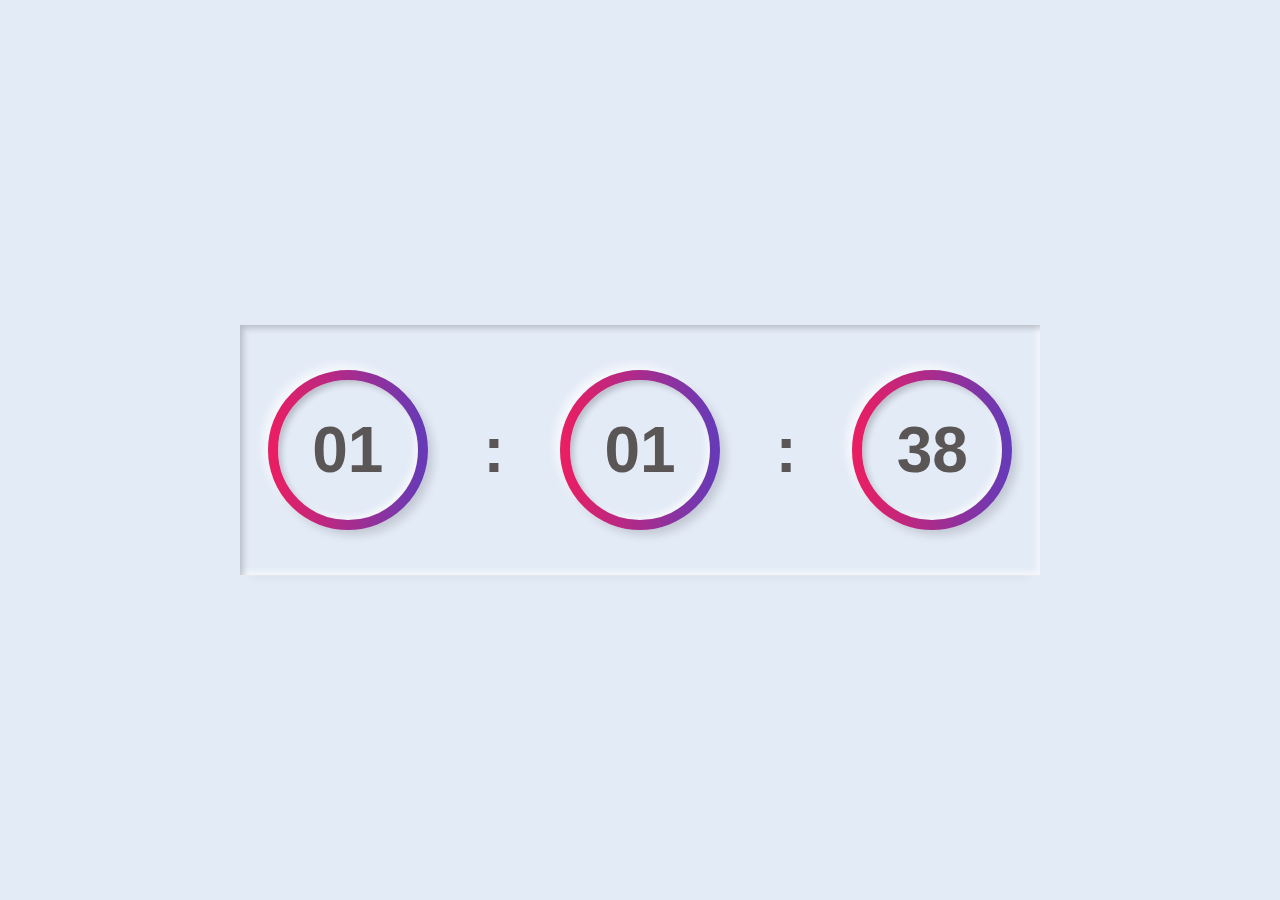
<file: digital_watch/index.html>
<!DOCTYPE html>
<html lang="en">
<head>
    <meta charset="UTF-8">
    <meta name="viewport" content="width=device-width, initial-scale=1.0">
    <title>Document</title>
    <link rel="stylesheet" href="style.css">
    
</head>
<body>
    <!-- <svg xmlns="http://www.w3.org/2000/svg" version="1.1" width="160px" height="160px">
        <defs>
           <linearGradient id="GradientColor">
              <stop offset="0%" stop-color="#e91e63" />
              <stop offset="100%" stop-color="#673ab7" />
           </linearGradient>
        </defs>
        <circle cx="80" cy="80" r="70" stroke-linecap="round" />
    </svg> -->
    <div class="container">
        <div class="first">
            <div class="inner">
                <h1 id="hrs">01</h1>
            </div>
            <svg xmlns="http://www.w3.org/2000/svg" version="1.1" width="160px" height="160px">
                <defs>
                   <linearGradient id="GradientColor">
                      <stop offset="0%" stop-color="#e91e63" />
                      <stop offset="100%" stop-color="#673ab7" />
                   </linearGradient>
                </defs>
                <circle id="hrsCircle" cx="80" cy="80" r="75" stroke-linecap="round" />
            </svg>
        </div>
        <h1 id="col1">
            :
        </h1>
        <div class="second">
            <div class="inner">
                <h1 id="min">01</h1>
            </div>
            <svg xmlns="http://www.w3.org/2000/svg" version="1.1" width="160px" height="160px">
                <defs>
                   <linearGradient id="GradientColor">
                      <stop offset="0%" stop-color="#e91e63" />
                      <stop offset="100%" stop-color="#673ab7" />
                   </linearGradient>
                </defs>
                <circle id="minCircle" cx="80" cy="80" r="75" stroke-linecap="round" />
            </svg>
        </div>
        <h1 id="col2">:</h1>
        <div class="third">
            <div class="inner">
                <h1 id="sec">01</h1>
            </div>
            <svg xmlns="http://www.w3.org/2000/svg" version="1.1" width="160px" height="160px">
                <defs>
                   <linearGradient id="GradientColor">
                      <stop offset="0%" stop-color="#e91e63" />
                      <stop offset="100%" stop-color="#673ab7" />
                   </linearGradient>
                </defs>
                <circle id="secCircle" cx="80" cy="80" r="75" stroke-linecap="round" />
            </svg>
        </div>
    </div>
    <script src="app.js"></script>
</body>
</html>
</file>
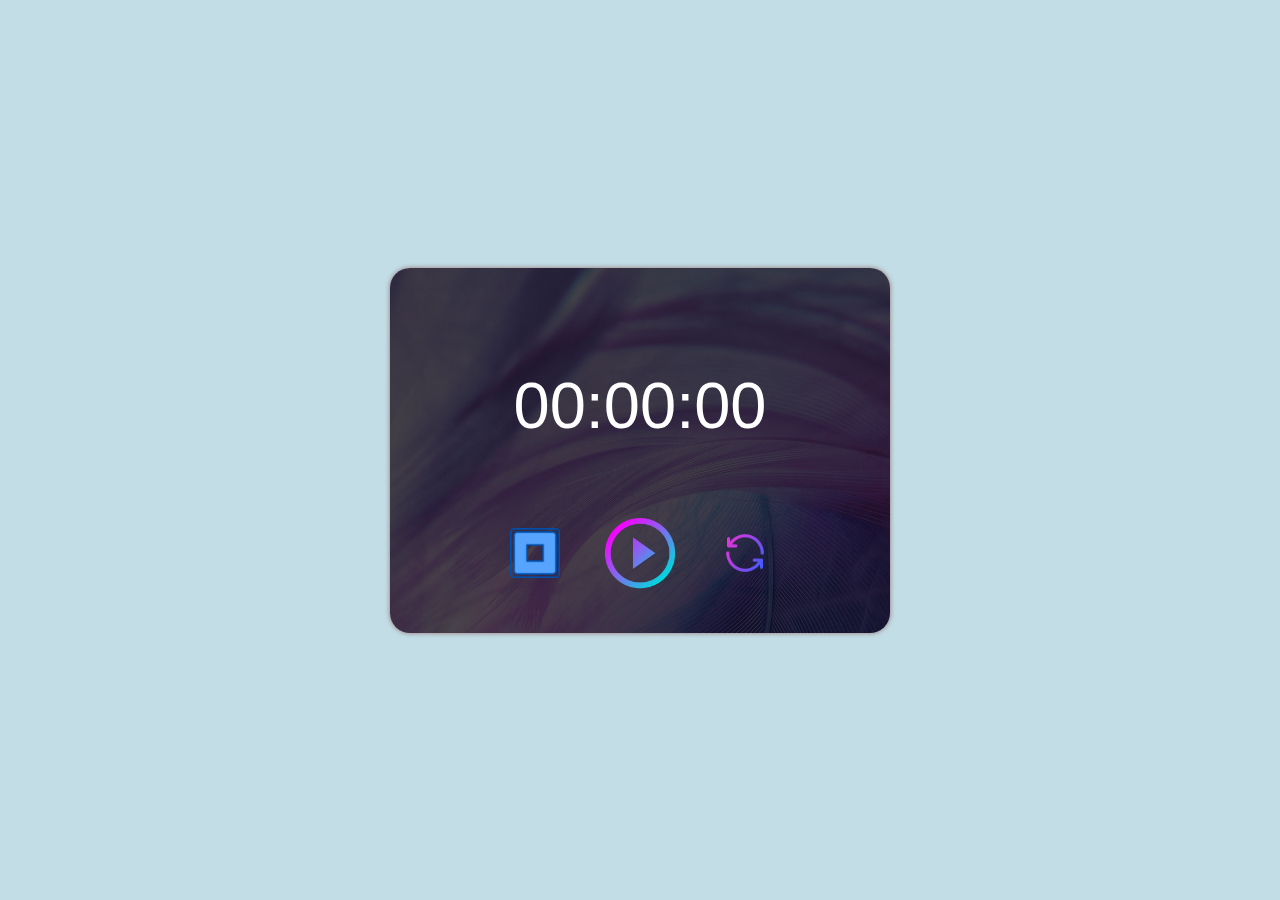
<file: stop_watch/index.html>
<!DOCTYPE html>
<html lang="en">
<head>
    <meta charset="UTF-8">
    <meta name="viewport" content="width=device-width, initial-scale=1.0">
    <title>Document</title>
    <link rel="stylesheet" href="style.css">
</head>
<body>
    <div class="stopwatch">
        
        <h1 id="time">00:00:00</h1>
        <div class="buttons">
            <img src="./images/stop.png" id="stop-button" onclick="stop()">
            <img src="./images/play-button.png" id="start-button" onclick="start()">
            <img src="./images/restart.png" id="reset-button" onclick="reset()">
        </div>
    </div>
    <script src="app.js"></script>
</body>
</html>
</file>
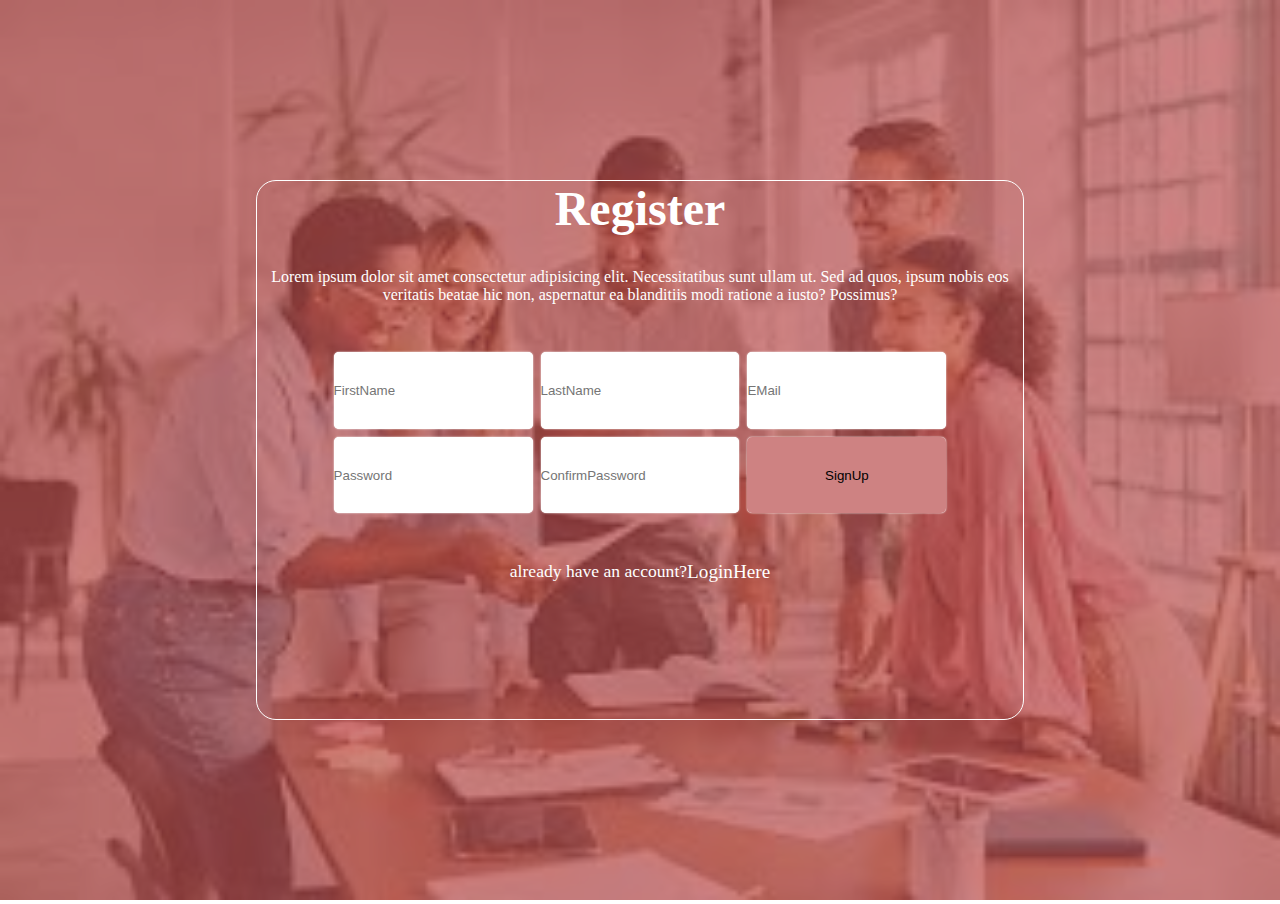
<file: Basic_register_page/p1.html>
<!DOCTYPE html>
<html lang="en">
<head>
    <meta charset="UTF-8">
    <meta name="viewport" content="width=device-width, initial-scale=1.0">
    <title>Register Here</title>
    <link rel="stylesheet" href="p1.css">
</head>
<body>
    <div class="container">
        <img src="images.jpeg" alt="">
        <div class="overlay">
            <div class="main">
                <div class="heading">
                    <h1>Register</h1>
                    <p>Lorem ipsum dolor sit amet consectetur adipisicing elit. Necessitatibus sunt ullam ut. Sed ad quos, ipsum nobis eos veritatis beatae hic non, aspernatur ea blanditiis modi ratione a iusto? Possimus?</p>
                </div>
                <div class="inputsection">
                    <div class="item">
                        <input type="text" placeholder="FirstName" class="in">
                    </div>
                    <div class="item">
                        <input type="text" placeholder="LastName" class="in">
                    </div>
                    <div class="item">
                        <input type="text" placeholder="EMail" class="in">
                    </div>
                    <div class="item">
                        <input type="password" placeholder="Password" class="in">
                    </div>
                    <div class="item">
                        <input type="password" placeholder="ConfirmPassword" class="in">
                    </div>
                    <div class="item">
                        <button class="in" id="botton">SignUp</button>
                    </div>
                </div>
                <div class="accountsection">
                    <p>already have an account?</p>
                    <a href="">LoginHere</a>
                </div>

            </div>
        </div>
        
</body>
</html>
</file>
<file: digital_watch/style.css>
*{
    margin: 0;
    padding: 0;
    box-sizing: border-box;
    font-family: 'poppins',sans-serif;
    font-size: 2rem;
    color: rgb(91, 86, 86);
}
body{
    height: 100vh;
    width: 100vw;
    display: flex;
    justify-content: center;
    align-items: center;
    background: #e3ebf7;
}
.container{
    height: 250px;
    width: 800px;
    
    display: flex;
    justify-content: space-around;
    align-items: center;
    
    box-shadow: inset 4px 4px 6px -1px rgba(0,0,0,0.2),
                inset -4px -4px 6px -1px rgba(255,255,255,0.7),
                0.5px 0.5px 0px rgba(255,255,255,1),
                0.5px 0.5px 0px rgba(0,0,0,0.15),
                0px 12px 10px -10px rgba(0,0,0,0.05);
}
.first{
    height: 160px;
    width: 160px;
    border-radius: 50%;
    position: relative;
    box-shadow: 6px 6px 10px -1px rgba(0,0,0,0.15),
                -6px -6px 10px -1px rgba(255,255,255,0.7);
}
.first .inner{
    height: 140px;
    width: 140px;
    border-radius: 50%;
    position: absolute;
    top: 10px;
    left: 10px;
    display: flex;
    justify-content: center;
    align-items: center;
    box-shadow: inset 4px 4px 6px -1px rgba(0,0,0,0.2),
                inset -4px -4px 6px -1px rgba(255,255,255,0.7),
                0.5px 0.5px 0px rgba(255,255,255,1),
                0.5px 0.5px 0px rgba(0,0,0,0.15),
                0px 12px 10px -10px rgba(0,0,0,0.05);
}
#hrsCircle{
    fill: none;
    stroke: url(#GradientColor);
    stroke-width: 10px;
    stroke-dasharray: 472;
    stroke-dashoffset: 0;
}
#minCircle{
    fill: none;
    stroke: url(#GradientColor);
    stroke-width: 10px;
    stroke-dasharray: 472;
    stroke-dashoffset: 0;
}
#secCircle{
    fill: none;
    stroke: url(#GradientColor);
    stroke-width: 10px;
    stroke-dasharray: 472;
    stroke-dashoffset: 0;
}
svg{
    position: absolute;
    top: 0;
    left: 0;
}
.second{
    height: 160px;
    width: 160px;
    border-radius: 50%;
    position: relative;
    box-shadow: 6px 6px 10px -1px rgba(0,0,0,0.15),
                -6px -6px 10px -1px rgba(255,255,255,0.7);
}
.second .inner{
    height: 140px;
    width: 140px;
    border-radius: 50%;
    position: absolute;
    top: 10px;
    left: 10px;
    display: flex;
    justify-content: center;
    align-items: center;
    box-shadow: inset 4px 4px 6px -1px rgba(0,0,0,0.2),
                inset -4px -4px 6px -1px rgba(255,255,255,0.7),
                0.5px 0.5px 0px rgba(255,255,255,1),
                0.5px 0.5px 0px rgba(0,0,0,0.15),
                0px 12px 10px -10px rgba(0,0,0,0.05);
}

.third{
    height: 160px;
    width: 160px;
    border-radius: 50%;
    position: relative;
    box-shadow: 6px 6px 10px -1px rgba(0,0,0,0.15),
                -6px -6px 10px -1px rgba(255,255,255,0.7);
}
.third .inner{
    height: 140px;
    width: 140px;
    border-radius: 50%;
    position: absolute;
    top: 10px;
    left: 10px;
    display: flex;
    justify-content: center;
    align-items: center;
    box-shadow: inset 4px 4px 6px -1px rgba(0,0,0,0.2),
                inset -4px -4px 6px -1px rgba(255,255,255,0.7),
                0.5px 0.5px 0px rgba(255,255,255,1),
                0.5px 0.5px 0px rgba(0,0,0,0.15),
                0px 12px 10px -10px rgba(0,0,0,0.05);
}
</file>
<file: stop_watch/style.css>
*{
    margin: 0;
    padding: 0;
    box-sizing: border-box;
    font-family: 'poppins',sans-serif;
}
body{
    background-color: #c2dde6;
    display: flex;
    justify-content: center;
    align-items: center;
    height: 100vh;
    width: 100vw;
}
.stopwatch{
    
    width: 500px;
    position: realtive;
    background-image: linear-gradient(rgba(0,0,0,0.7),rgba(0,0,0,0.7)),url(./images/3231b679-8193-4715-957a-196d40f0c31f.jpg);
    background-size: cover;
    border-radius: 20px;
    text-align: center;
    padding: 40px 0px;
    color: white;
    box-shadow: 0px 0px 5px rgb(151, 114, 114);
    
}
.stopwatch h1{
    margin-top: 60px;
    font-size: 65px;
    font-weight: 300;
}
.buttons{
    display: flex;
    justify-content: center;
    align-items: center;
    margin-top: 70px;
}
.buttons img{
    width: 50px;
    margin: 0px 20px;
    cursor: pointer;
}
.buttons img:nth-child(2){
    width: 80px;
}
</file>
<file: Basic_register_page/p1.css>
*{
    margin: 0;;
    padding: 0;
    box-sizing: border-box;
}
body{
    height: 100vh;
    width: 100vw;
}
.container{
    height: 100%;
    width: 100%;
    position: relative;
}
.container img{
    height: 100%;
    width: 100%;
    
}
.overlay{
    height: 100%;
    width: 100%;
    top: 0;
    position: absolute;
    background-color: rgba(185, 77, 77, 0.7);
    display: flex;
    flex-direction: column;
    justify-content: center;
    align-items: center;
}
.main{
    height: 60%;
    width: 60%;
    border: 1px solid white;
    border-radius: 20px;
    display: flex;
    flex-direction: column;
    align-items: center;
    gap: 3rem;
}   
.heading{
    width: 100%;
    display: flex;
    flex-direction: column;
    text-align: center;
    color: white;
    gap: 2rem;
}

.inputsection{
    height: 30%;
    width: 80%;
    display: grid;
    grid-template-columns: repeat(3,1fr);
    grid-template-rows: repeat(2,1fr);
    gap: 0.5rem;
}
.item{
    background-color: white;
    border-radius: 5px;
    box-shadow: 0px 0px 2px white;
}
.in{
    height: 100%;
    width: 100%;
    border: none;
    border-radius: 5px;
}

#botton{
    background-color: rgba(185, 77, 77, 0.7);
    border: none;
    cursor: pointer;
}

.accountsection{
    display: flex;
    color: white;
    font-size: 1.1rem;
}
a{
    text-decoration: none;
    color: white;
    font-size: 1.2rem;
}
h1{
    font-size: 3rem;
}
</file>
